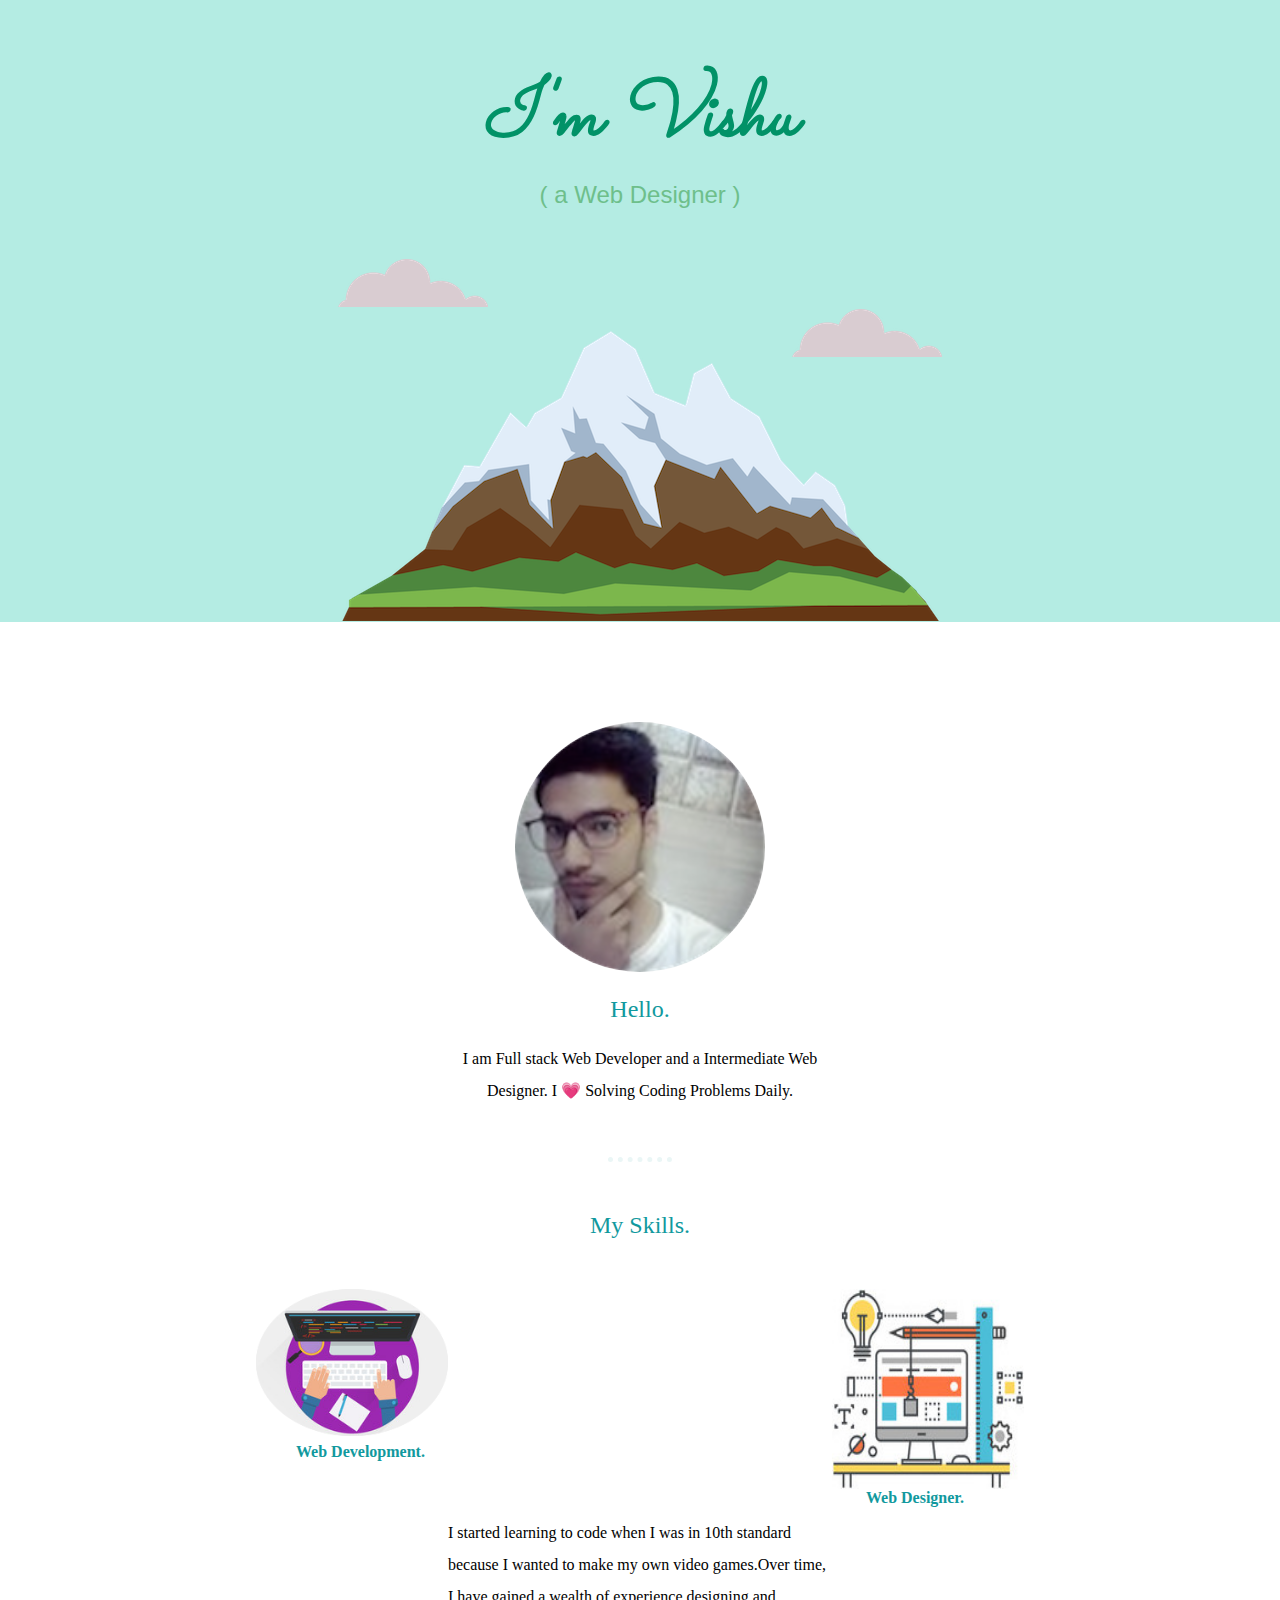
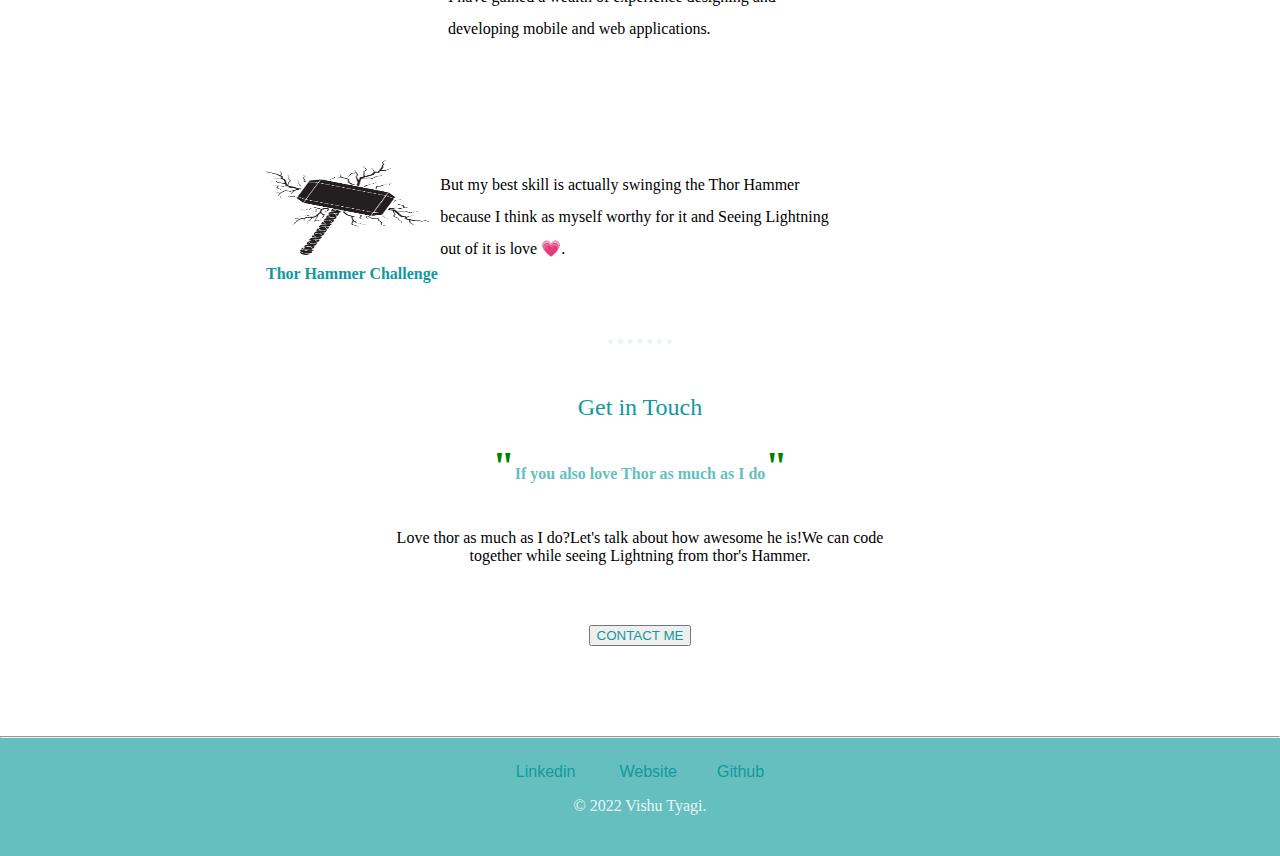
<file: index.html>
<!DOCTYPE html>
<html lang="en" dir="ltr">

<head>
  <meta charset="utf-8">
  <title>Vishu's-profile</title>
  <link rel="stylesheet" href="css/styles.css">
  <link rel="icon" href="favicon.ico"><!--Here we have use favicon in order to change the icon present on the top aside of the title and realtion is set to icon-->
  <link rel="preconnect" href="https://fonts.googleapis.com"> <!--To have a font style for our text from cssfonts.google.com-->
  <link href="https://fonts.googleapis.com/css2?family=Sacramento&display=swap" rel="stylesheet">
</head>

<body>
  <!-- Remember div height by default depends on the amount of content present in it
       and the color of padding is same as of the div background color -->


  <!-- top container start-->
  <div class="top-container">
    <!-- Div stands for Content divison element The only purpose of div is to structure and divide of our content
    on our webpage which is done by writing that content in div tag and it does not do anything unless we use CSS with it
    It allows us to split up or divide our content on our webpage into separate containers or boxes so that we can affect the layout of each box separately or we can say that if two things are grouped together we can style them separately using div html element
    note The only purpose of div is to structure and divide up of our content on our webpage which is done by writing that content inside div tag-->
    <h1 class="first-h1"><em>I'm Vishu</em></h1>
    <h2 class="first-h2">( a Web Designer )</h2>
    <img class="bottom-cloud" src="images/cloud.png" alt="cloud.png" />
    <img class="lower-cloud" src="images/cloud.png" alt="cloud.png" />
    <br />
    <img class="mountain" src="images/mountain.png" alt="mountain.png" />
  </div>
  <!-- top container ends -->


  <!-- middle container starts-->
  <div class="middle1-container"> <!--no use of giving class as this class is not used in css file.-->
    <img class="set-image" src="vishu profile.png" alt="vishu-profile-pic.jpg" />
    <h2 style="color: #11999E;">Hello.</h2>
    <p style="line-height:2;margin:0 auto;width:29.5%;">I am Full stack Web Developer and a Intermediate Web Designer. I 💗 Solving Coding Problems Daily.</p>
    <!--Here ☝️ we are using inline css i.e inside the html tag itself
    where margin top bottom is set to zero and left right are auto i.e equal and we know we do so to make the block element appear in middle of the webpage
    and width of the box is set to 29.5% i.e that much only text can be filled in a single row or line of that box,where overflow will lead to next line and increase in the height of the box
    remember that all the box display elements height depends on the quantity of content by default although we can change the space between the lines of the same box by using line-height property in external css-->
  </div>
  <!-- middle1 container ends -->



  <hr class="hr1"/>
  <h2 style="color: #11999E;">My Skills.</h2>


<!-- middle container starts -->
  <div class="middle-container">
    <img class="image2" src="jdevelopment.png" alt="development.png" />
    <img class="image3" src="webdesign.jpg" alt="webdesign.png" />
    <h4  class="first-h4">Web Development.</h4>
    <h4 style="text-align:right" class="second-h4">Web Designer.</h4>
    <p class="p-of-middle">
    I started learning to code when I was in 10th standard because I wanted to make my own video games.Over time, I have gained a wealth of experience designing and developing mobile and web applications.
    </p>
  </div>
  <!-- middle container ends -->



  <!-- middle 2 container  starts -->
  <div class="middle2-container">
    <img src="thor.png" alt="thor.png" width="24%" height="65%" style="float:left;margin-top:20px;">
    <p style="width:400px;margin:0 auto;padding-top:30px;line-height:2;">
      But my best skill is actually swinging the Thor Hammer because I think as myself worthy for it and Seeing Lightning out of it is love 💗.
    </p>
    <h4 style="clear:left;margin-left:10px;margin-top:0;" class="third-h4">Thor Hammer Challenge</h4>
  </div>
  <!-- middle2 container ends -->



    <hr class="hr1"/>


    <!-- bottom container starts -->
  <div class="bottom-container">
    <h2 style="color: #11999E;">Get in Touch</h2>
    <h4 style="color:#66BFBF;"><span style="font-size:40px;color:green;">"</span>If you also love Thor as much as I do<span style="font-size:40px;color:green;">"</span></h4>
    <p style="width:40%;margin:40px auto 60px;">
      Love thor as much as I do?Let's talk about how awesome he is!We can code together while seeing Lightning from thor's Hammer.
    </p>
  </div>
  <!-- bottom container ends -->



    <button><a style="text-decoration: none;color: #11999E;" href="mailto:www.vishutyagi8@gmail.com">CONTACT ME</a></button>
    <!-- all thing related to button have been copied from a website -->
    <br /><br /><br /><br /><br /><br />
    <hr style="margin:0;height:0;"/>
    <!-- last container starts or we can say footer -->
    <div class="last">
      <a class="anchor" href="">Linkedin</a> <a class="anchor" href="">Website</a><a class="anchor" href="">Github</a>
      <p style="color:#EAF6F6;">
        © 2022 Vishu Tyagi.
      </p>
    </div>
    <!-- last container over -->
</body>

</html>
</file>
<file: css/styles.css>
body{
  margin: 0;
  text-align: center;
}
h2{
  font-weight: normal;
}
/*remember class selector such as .hr1 or top-container were declared inside the html tags and are used in css file by a dot operator
while if we want to make changes in all of the tags present in html file directly than we dont require dot operator*/
.hr1{
  border-color: #EAF6F6; /* by default height is 0px and we cannot use align tag in external CSS*/
  width: 5%; /*width of the horizontal line is set to be 5% of the total width of the webpage*/
  border-style: dotted none none;/*dotted from top to bottom but none from left to right this is the design we have created*/
  border-width: 5px;/*kinta chooda ha hmara ek dot horizontal line me*/
  margin: 50px auto;/*50px margin diya ha top and bottom me and left and right auto rakha ha use middle me lane ke liye*/
}
.first-h1{
  margin:0 auto; /*margin auto kya kyu ki block html elements ko center me align krne ke liye unka left and right margin equal krna pdta ha*/
  position: relative;/*yaha relative ki jagha staic bhi use kr skte the zasi hmari requirement thi but agar hmm future me chate ha isko move krana orignal pos se to hmne realtive rakha ha*/
  top:0;/*top ko zero rakhne ka mtlb staic wala scene hi ha pr agar isko thoda move krana ha niche ki taraf to top ki value increase kr skte ha*/
  width: 70%;/*mtlb ki hmne 30% width size ka box declare krdia use zada agar input hua to next line se hoga suru
  yaha width ko percentage me dena zaruri isliye ha kyu ki hm ise dynamic banana chate ha
  or width hmare box ke size ko darshati ha ki wo kitna chooda hoga and usme hm utna width ka hi content dal skte ha agar usee zada dala to next line se suru hoga.*/
  font-family: 'Sacramento',sans-serif;/*yaha hmne apne text ko font diya ha zisme primary font pehle wala ha and agar wo render nhi hua to dusre wala render hoga gurantee ke sath*/
  font-size: 5em;/*yaha hmne apne font ka size declare kra ha and em uski ek unit ha and 1em=16px*/
  color: #019267;/*yaha hmne apne text ko color diya ha*/
}
.first-h2{
  margin:5px 0 0 0;/*yaha hmne margin ki sari side batai ha upper wali side 5px li ha kyu ki hm chate ha ki hmari ye wali heading upper wali heading se 5 margin niche rahe*/
  color: #6EBF8B;/*yaha is wali heading ke liye color diya ha*/
  font-family: 'Montserrat', sans-serif;
  font-size: 1.5rem;/*yaha rem mtlb relative to previous taken font size*/
}
.first-h4{
  color: #11999E;/*colour set for our heading*/
  clear:left;/*This property is just opposite of floating property We can use this property to make sure that the text does not wrap and end up at the bottom or below the image hence what ever our text was it will come to bottom the image
  note thoda practice kro is property ka*/
  margin-bottom: 0;
  margin-left: 40px;
  line-height: 2;/*here we are changing the space between the lines of the same box by using line-height property which gives a depiction that the height of our box is increasing but actaully it depends on our content by default*/
}
.second-h4{
  color: #11999E;
  clear:right;
  margin:0 60px 10px 0;
}
.third-h4{
  color: #11999E;
}

/* Top Container Design */
.bottom-cloud{
  position: relative; /*It is better to use realtive because it is related to its orignal pos and when the size of our website increases or decreases it moves according to it and gives a feel that its dynamic in nature.*/
  /* remember here we are changing the pos which actually does not affect the adajacent elements directly by physical contact although it can be possible that their pos change due to the displacement of current element */
  top:50px;/*yaha pe top hmare cloud ko uski static i.e orignal pos zo hoti usee 200px niche le ayga*/
  right:150px;/*similarly 180pixel hmare cloud ko uski orignal pos zo ki center thi use left le zayga*/
}
.lower-cloud{
  /*position:absolute; absolute makes the cloud child of the body(parent) because body is the highest parent priority html element in that block and now it is free to move anywhere in the webapage
  top:290px;
  left:460px; hence we are updating it with relative as we have learned the concept of positioning of css*/
  position: relative;
  left: 150px;
  top: 100px;
}
.mountain{
  /* updating the moutain after we have updated the lower cloud as we want it be in center therefore we added right :55px.*/
  position: relative;
  top:3px;
}
.p-of-middle{
  line-height:2;
  width:50%;
  margin:0 auto;
}

/*Container Section  */

.top-container{
  background-color: #B4ECE3; /*zo container hmne bnaya ha uska background color change kra ha*/
  margin: 0;/*uski 4 side hmne margin 0 krida ha zise extra space zo consume kr rha tha wo remove ho gya*/
  padding-top: 60px;/*upper se hmee kuch space dena tha zise zitna bhi content hmare container ke andar ha kuch had tk niche kishak zaye */
}
.middle-container{
  width: 60%; /*we can set the width of our containers according to our need here we have set it to 60% of the total width of the webpage*/
  margin: 50px auto 50px auto;/*to make the container exact in the middle we have used margin auto in left and right and 50 in top and bottom to make it seprate from others containers*/
  text-align: left;/*all the text that we are going to insert in this container will align towards left*/
  height: 400px;/*we have given a fixed value for the height of our container which is mandatory here because if we will use percentage than it will cover whole page*/
}
.middle2-container{
    width: 60%;
    margin: 50px auto 0 auto;
    text-align: left;
    height:150px;
}
.last{
  background-color: #66BFBF;
  margin: 0;
  padding: 25px;/*remember that the color of padding is same as of the div background color
  and it change the pos of other element also*/
}
/*
.bottom-container{
  width: 100%;
  height: 100px;

}*/

/* Image and anchor tag section */
.set-image{
  height:250px;/*giving same height and width value makes the image in same shape from all side*/
  width:250px;
  border-radius:100%; /*giving border radius as 100% makes the image circular*/
  margin-top: 100px;/*given margin 100px from top because we want the image to some about lower the mountain*/
}
.anchor{
  color: #11999E;/*color of our hyper link that we have created in our html file*/
  margin:10px 20px;
  font-family: 'Montserrat', sans-serif;/*font can also be decided in hyper link*/
  text-decoration: none;
}
.anchor:hover{ /*anchor class selector ka hi ek or beta; when someone take his cursor or pointer to our hyper link than how it should react is decided by this*/
  color:white;/*we have choosen the hover color as white*/
}
.image2{
  width:25%; /*we want out image to be 25%width of its orignal size*/
  float:left;/*we use floating property when we have some text with us and we want it to be wraped around our image here we are wrapping it around left side */
  margin-right: 30px;/*i dont find any use of this margin to be 30px on my webpage*/
}
.image3{
  width:25%;/*we want out image to be 25%width of its orignal size*/
  float:right;/*we use floating property when we have some text with us and we want it to be wraped around our image here we are wrapping it around right side*/
  margin-left: 30px;/*no use*/
  height:200px;/*modified our image height from orignal height*/
}

/* From cssbuttons.io by @meermubashar
copied the css code from the Website and pasted here to make a wonderfull button*/
button:focus{
 width: 140px;
 height: 45px;
 font-size: 23px;
 cursor: pointer;
 border: none;
 outline: none;
 background: transparent;
 color: white;
 font-family: 'Montserrat', sans-serif;
 font-weight: 700;
 position: relative;
 transition: all 0.5s;
 z-index: 1;
}

button::before {
 content: "";
 position: absolute;
 top: 0;
 left: 0;
 width: 5px;
 height: 100%;
 background-color: white;
 z-index: -1;
 transition: all 0.5s;
}

button:hover::before {
 width: 100%;
}

button:hover {
 color: black;
}

button:active:before {
 background: #b9b9b9;
}

/* Media Query Section*/

/* These media Querry i Used after bootstrap module therefore now i have implemented here to solve mountain and cloud problem but this problem can esaily be solved by using bootstrap
but we want our this website to be 100% made from CSS and HTMl */
@media (max-width:800px)
{
  .bottom-cloud{
    width:121px;
    height:38px;
  }
  .lower-cloud{
    width:119px;
    height:38px;
  }
  .p-of-middle{
    margin:0 0 0 0;
    width:100%;
  }
  /* .mountain{
    width:400px;
    height:250px
  } */
}
@media(max-width:545px)
{
  .bottom-cloud{
    right:70px;
  }
  .lower-cloud{
    left:70px;
    top:60px;
  }
  .mountain{
    width:100%;
  }
}
/* @meidia(max-width:) */
</file>
